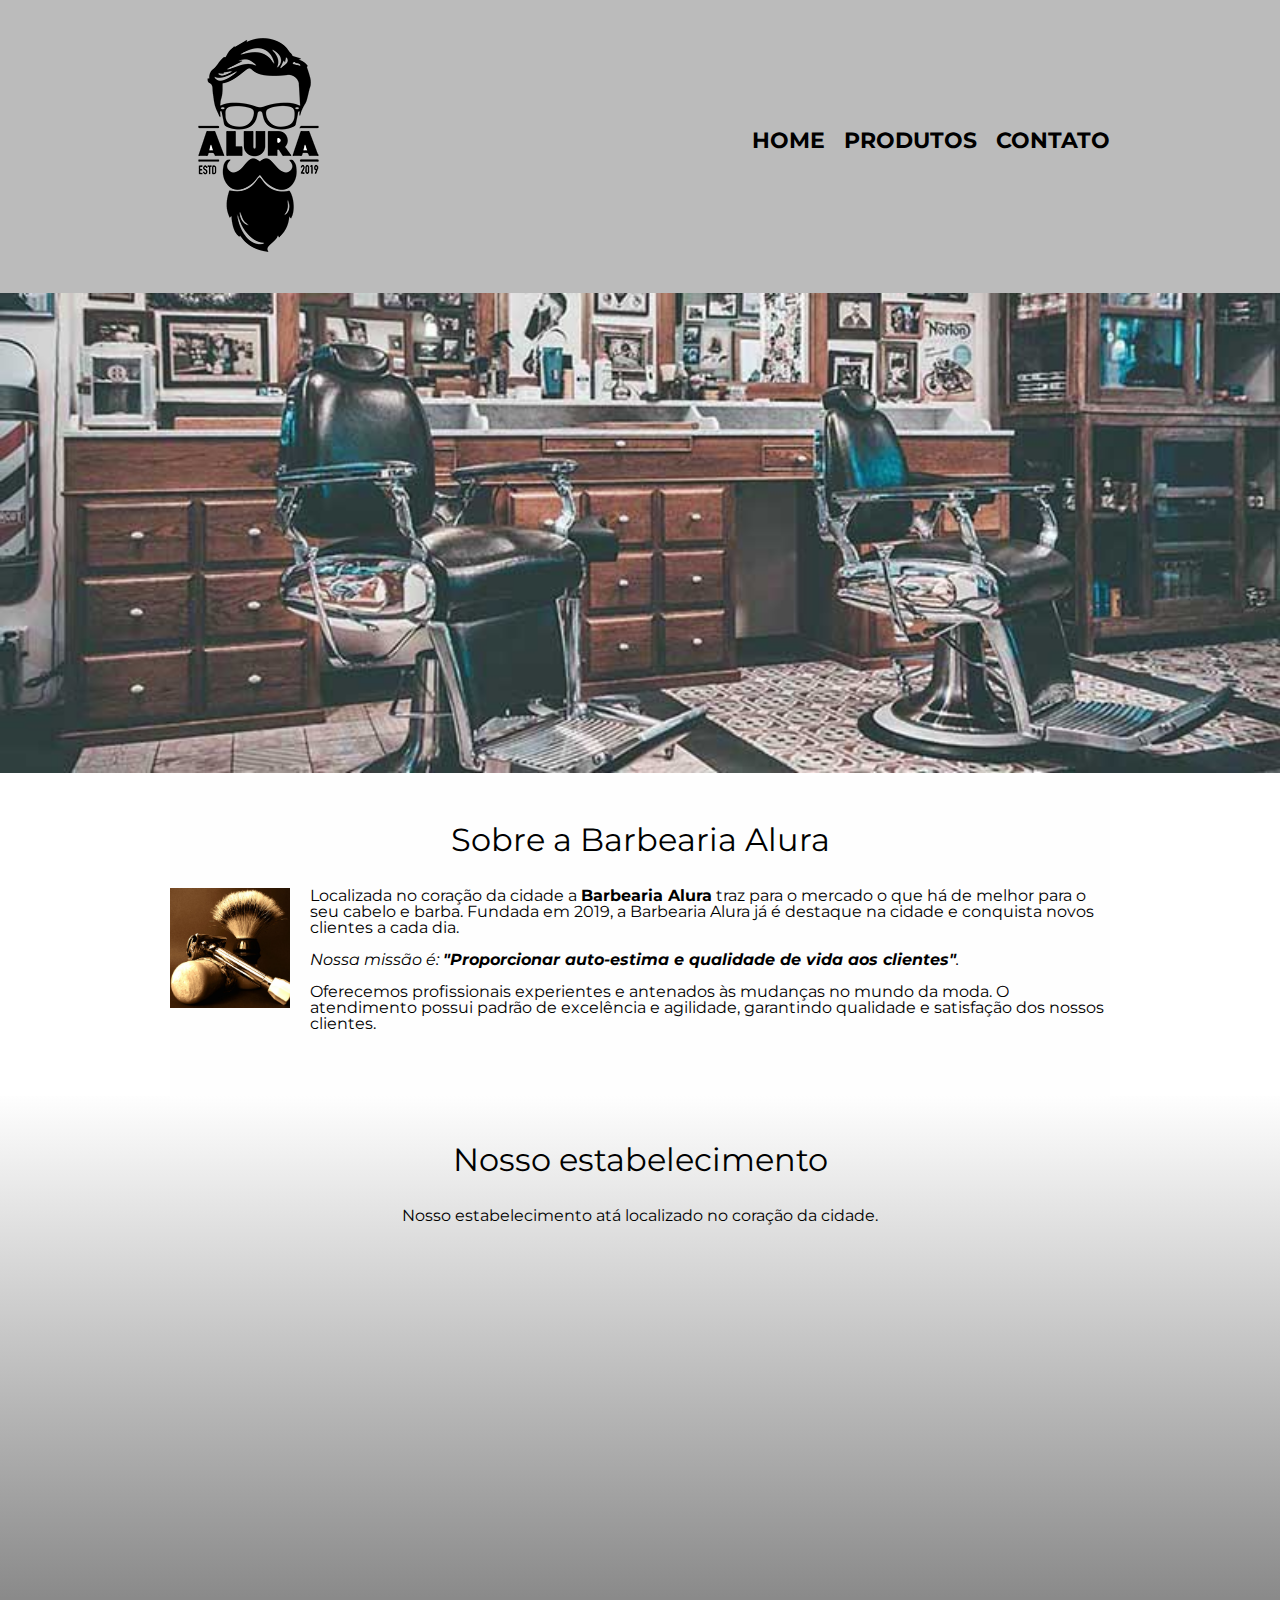
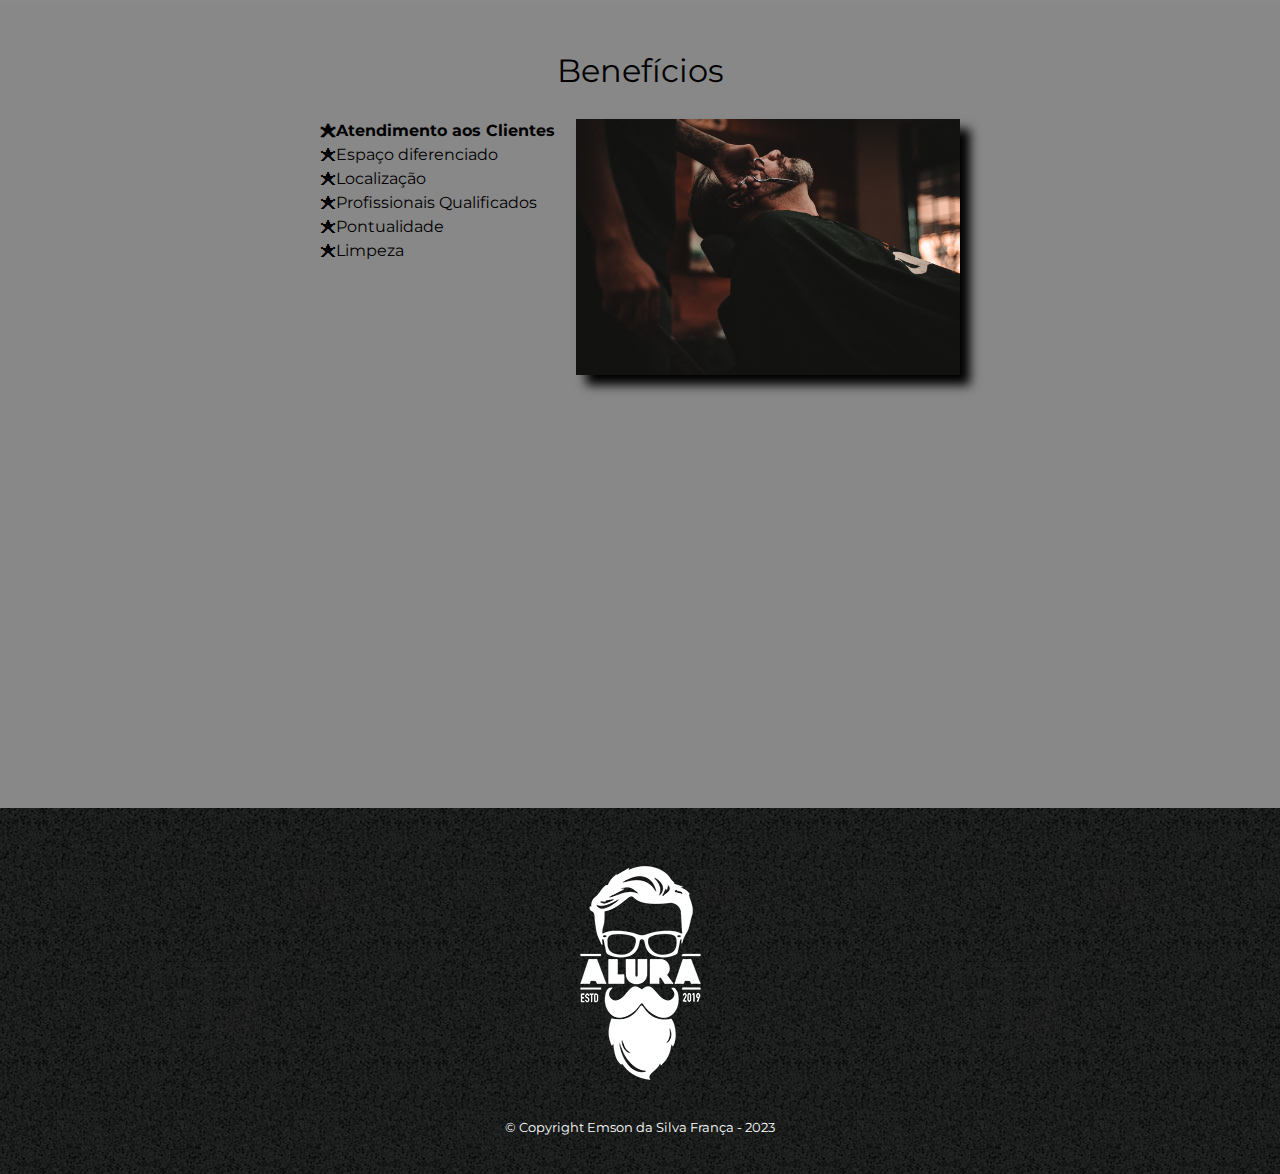
<file: index.html>
<!DOCTYPE html>
<html lang="pt-br">
	<head>
		<meta charset="UTF-8">
		<meta name="viewport" content="width=device-width">
		<title>Barbearia Alura</title>
		<link rel="stylesheet" href="./style/reset.css">
		<link rel="stylesheet" href="./style/style.css">
		<link rel="preconnect" href="https://fonts.googleapis.com">
<link rel="preconnect" href="https://fonts.gstatic.com" crossorigin>
<link href="https://fonts.googleapis.com/css2?family=Montserrat:wght@100;500&display=swap" rel="stylesheet">
	</head>

	<body>
		<header>
			<div class="caixa">
				<h1><img src="./imagens/logo.png"></h1>

				<nav>
					<ul>
						<li><a href="./index.html">Home</a></li>
						<li><a href="./html/produtos.html">Produtos</a></li>
						<li><a href="./html/contato.html">Contato</a></li>
					</ul>
				</nav>
			</div>
		</header>

		<img class="banner" src="./imagens/banner.jpg">

		<main>
			<section class="principal">
				<h2 class="titulo-principal">Sobre a Barbearia Alura</h2>

				<img class="utensilios" src="./imagens/utensilios.jpg" alt="utensilios de barbeiro">
				
				<p>Localizada no coração da cidade a <strong>Barbearia Alura</strong> traz para o mercado o que há de melhor para o seu cabelo e barba. Fundada em 2019, a Barbearia Alura já é destaque na cidade e conquista novos clientes a cada dia.</p>
				
				<p id="missao"><em>Nossa missão é: <strong>"Proporcionar auto-estima e qualidade de vida aos clientes"</strong>.</em></p>
				
				<p>Oferecemos profissionais experientes e antenados às mudanças no mundo da moda. O atendimento possui padrão de excelência e agilidade, garantindo qualidade e satisfação dos nossos clientes.</p>
			</section>

			<section class="mapa">

				<h3 class="titulo-principal">Nosso estabelecimento</h3>

				<p>Nosso estabelecimento atá localizado no coração da cidade.</p>
				<div class="mapa-conteudo">
					<!-- mpas -> menu -> comprtilhar ou incorporar mapa -->
					<iframe  src="https://www.google.com/maps/embed?pb=!1m16!1m12!1m3!1d14625.795476360696!2d-46.64681767481189!3d-23.588229644604343!2m3!1f0!2f0!3f0!3m2!1i1024!2i768!4f13.1!2m1!1salura%20sao%20paulo!5e0!3m2!1spt-BR!2sbr!4v1681858776335!5m2!1spt-BR!2sbr" width="100%" height="300" style="border:0;" allowfullscreen="" loading="lazy" referrerpolicy="no-referrer-when-downgrade"></iframe>
				</div>
			</section>

			<section class="beneficios">
				<h3 class="titulo-principal">Benefícios</h3>
				
				<div class="conteudo-beneficios">
					<ul class="lista-beneficios">
						<li class="itens">Atendimento aos Clientes</li>
						<li class="itens">Espaço diferenciado</li>
						<li class="itens">Localização</li>
						<li class="itens">Profissionais Qualificados</li>
						<li class="itens">Pontualidade</li>
						<li class="itens">Limpeza</li>
					</ul><img src="./imagens/beneficios.jpg" class="imagem-beneficios">
				</div>

				
				
				<div class="video">
					<iframe width="100%" height="315" src="https://www.youtube.com/embed/wcVVXUV0YUY" frameborder="0" allow="accelerometer; autoplay; encrypted-media; gyroscope; picture-in-picture" allowfullscreen></iframe>
				</div>

			</section>
		</main>
		<footer>
			<img src="./imagens/logo-branco.png" alt="Logo da Barbearia Alura">
			<p class="copyright">&copy; Copyright Emson da Silva França - 2023</p>
		</footer>
	</body>
</html>
</file>
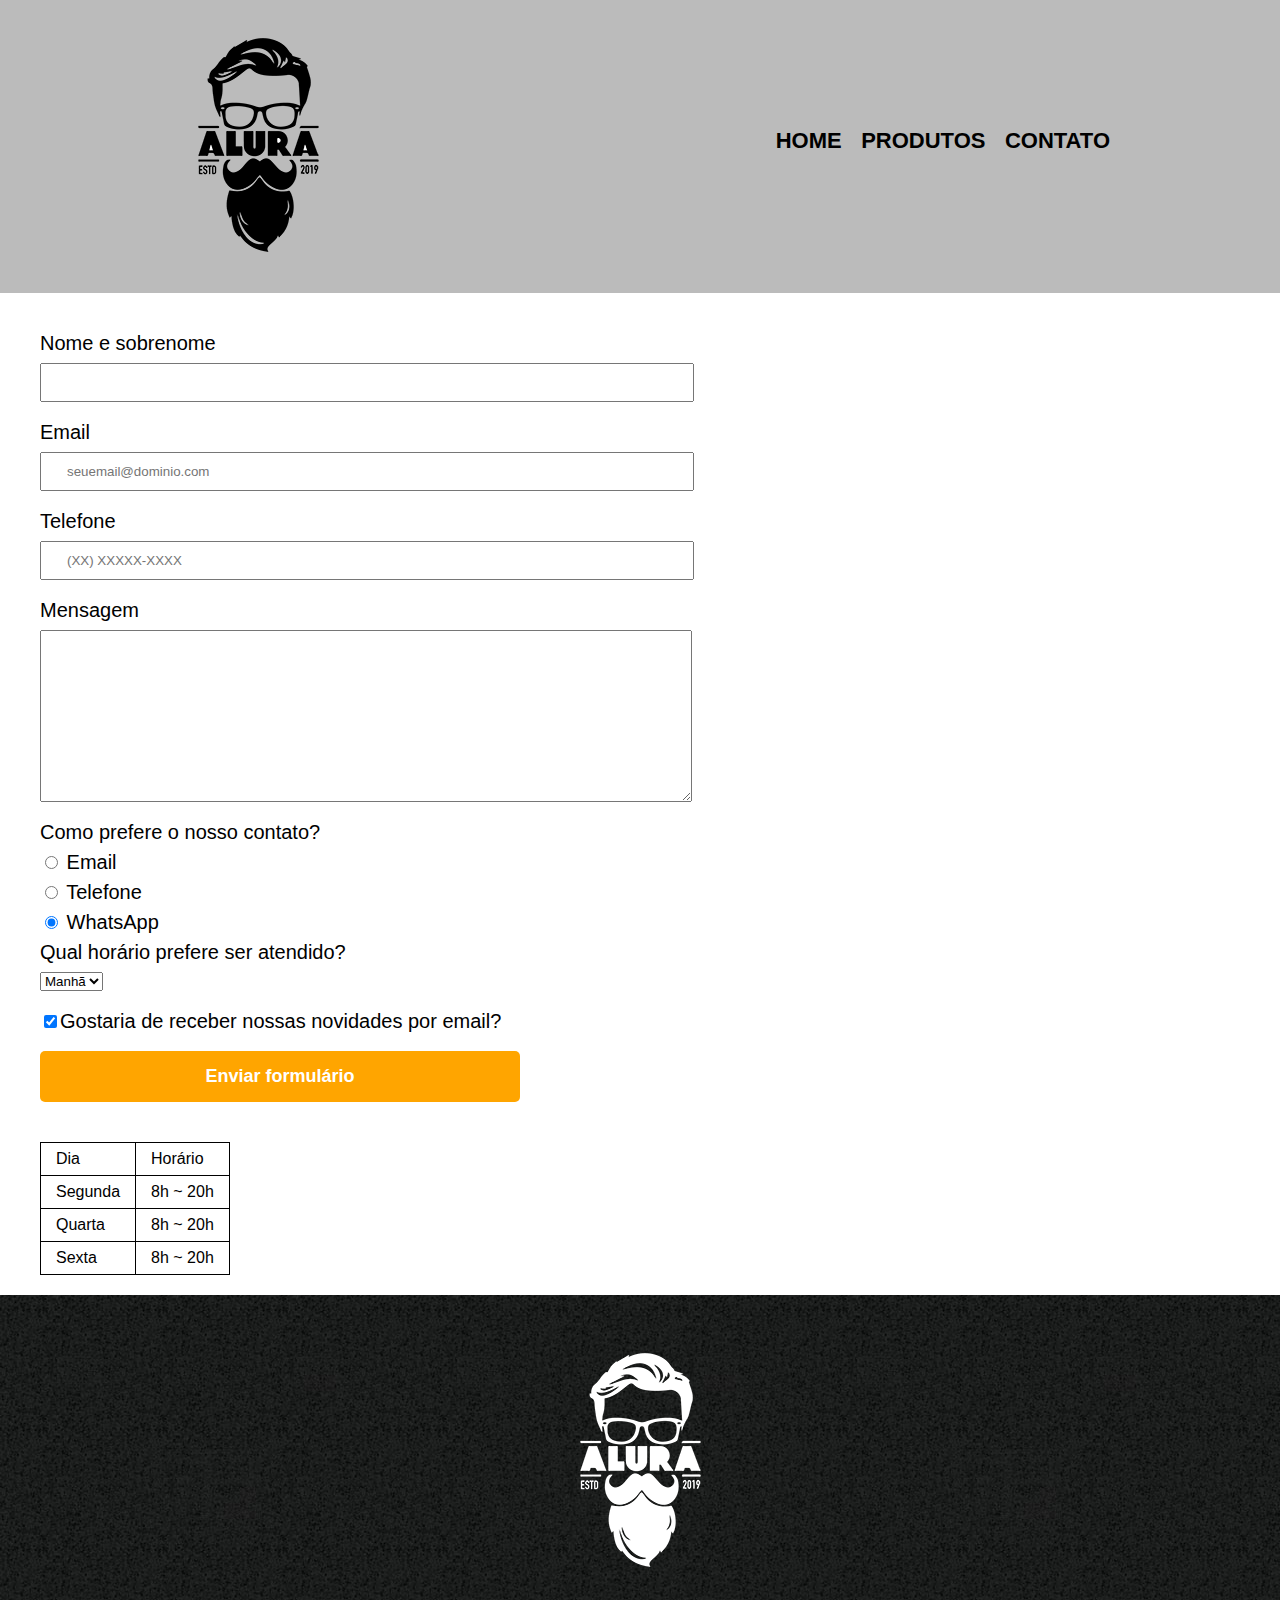
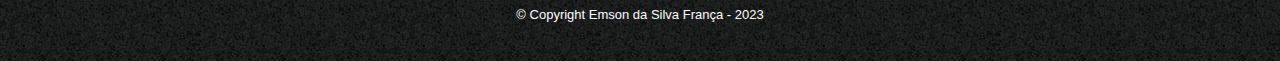
<file: html/contato.html>
<!DOCTYPE html>
<html>
	<head>
		<meta charset="UTF-8">
		<meta name="viewport" content="width=device-width">
		<title>Contato - Barbearia Alura</title>

		<link rel="stylesheet" href="../style/reset.css">
		<link rel="stylesheet" href="../style/style.css">
	</head>
	<body>
		<header>
			<div class="caixa">
				<h1><img src="../imagens/logo.png" alt="Logo da Barbearia Alura"></h1>

				<nav>
					<ul>
						<li><a href="../index.html">Home</a></li>
						<li><a href="../html/produtos.html">Produtos</a></li>
						<li><a href="../html/contato.html">Contato</a></li>
					</ul>
				</nav>
			</div>
		</header>

		<main>
			<form>
				<label for="nomesobrenome">Nome e sobrenome</label>
				<input type="text" id="nomesobrenome" class="input-padrao" required>

				<label for="email">Email</label>
				<input type="email" id="email" class="input-padrao" required placeholder="seuemail@dominio.com">

				<label for="telefone">Telefone</label>
				<input type="tel" id="telefone" class="input-padrao" required placeholder="(XX) XXXXX-XXXX">

				<label for="mensagem">Mensagem</label>
				<textarea cols="70" rows="10" id="mensagem" class="input-padrao" required></textarea>

				<fieldset>
					<legend>Como prefere o nosso contato?</legend>
					<label for="radio-email"><input type="radio" name="contato" value="email" id="radio-email"> Email</label>
					
					<label for="radio-telefone"><input type="radio" name="contato" value="telefone" id="radio-telefone"> Telefone</label>
					
					<label for="radio-whatsapp"><input type="radio" name="contato" value="whatsapp" id="radio-whatsapp" checked> WhatsApp</label>
				</fieldset>

				<fieldset>
					<legend>Qual horário prefere ser atendido?</legend>
					<select>
						<option>Manhã</option>
						<option>Tarde</option>
						<option>Noite</option>
					</select>
				</fieldset>

				<label class="checkbox"><input type="checkbox" checked>Gostaria de receber nossas novidades por email?</label>

				<input type="submit" value="Enviar formulário" class="enviar">
			</form>

			<table>
				<tr>
					<td>Dia</td>
					<td>Horário</td>
				</tr>
				<tr>
					<td>Segunda</td>
					<td>8h ~ 20h</td>
				</tr>
				<tr>
					<td>Quarta</td>
					<td>8h ~ 20h</td>
				</tr>
				<tr>
					<td>Sexta</td>
					<td>8h ~ 20h</td>
				</tr>
			</table>
		</main>

		<footer>
			<img src="../imagens/logo-branco.png" alt="Logo da Barbearia Alura">
			<p class="copyright">&copy; Copyright Emson da Silva França - 2023</p>
		</footer>
	</body>
</html>
</file>
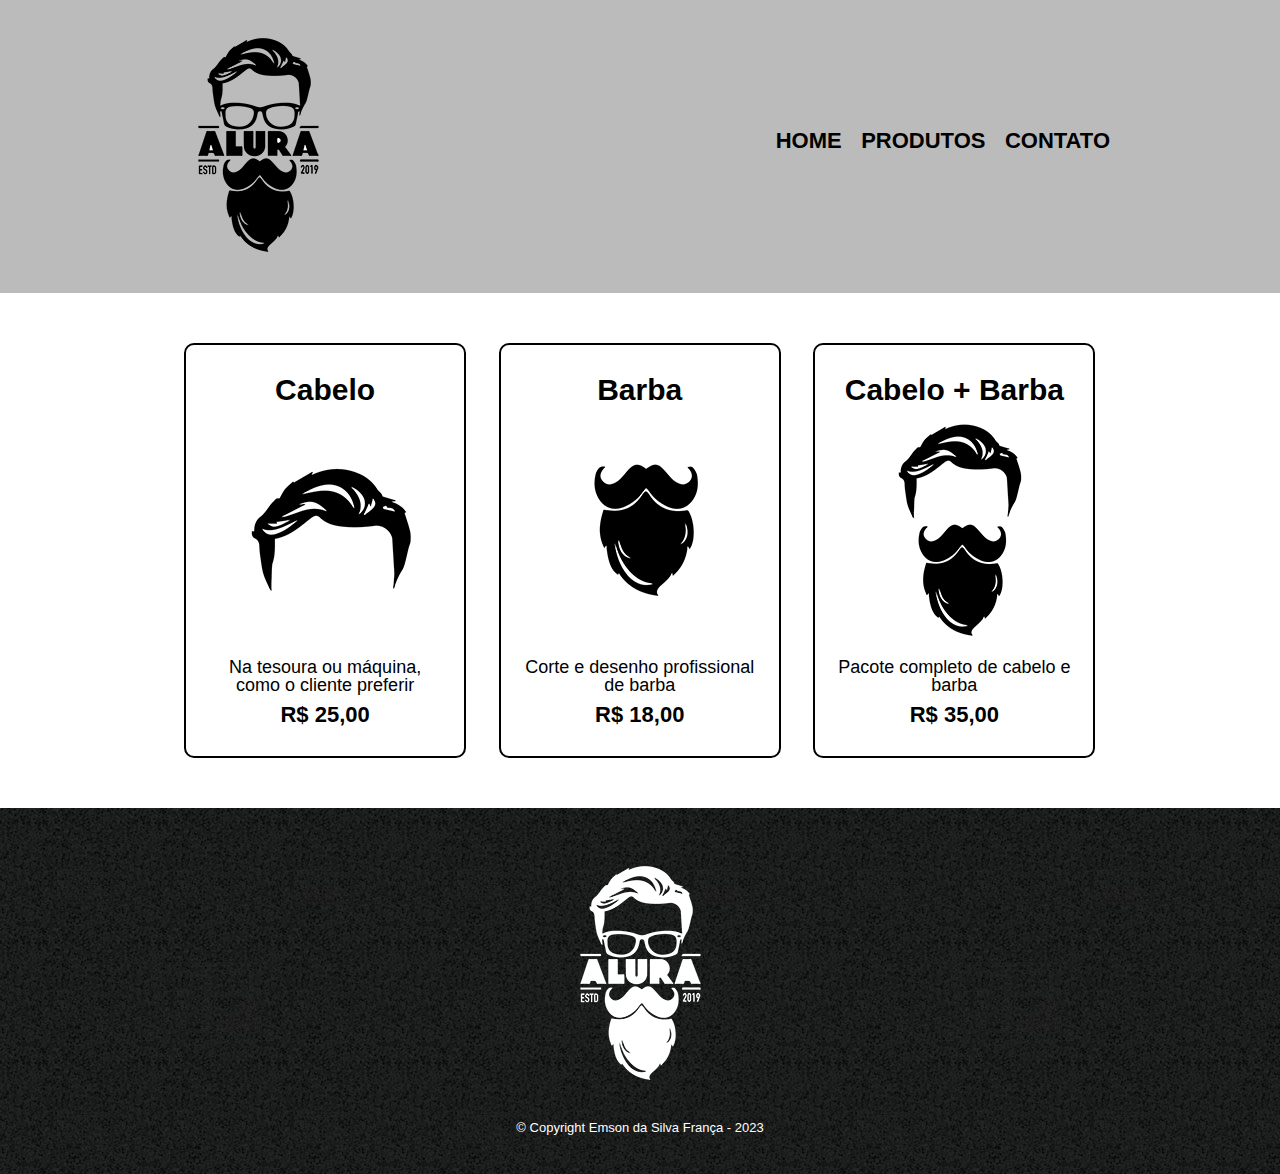
<file: html/produtos.html>
<!DOCTYPE html>
<html>
	<head>
		<meta charset="UTF-8">
		<meta name="viewport" content="width=device-width">
		<title>Produtos - Barbearia Alura</title>
		
		<link rel="stylesheet" href="../style/reset.css">
		<link rel="stylesheet" href="../style/style.css">
	</head>
	<body>
		<header>
			<div class="caixa">
				<h1><img src="../imagens/logo.png"></h1>

				<nav>
					<ul>
						<li><a href="../index.html">Home</a></li>
						<li><a href="../html/produtos.html">Produtos</a></li>
						<li><a href="../html/contato.html">Contato</a></li>
					</ul>
				</nav>
			</div>
		</header>

		<main>
			<ul class="produtos">
				<li>
					<h2>Cabelo</h2>
					<img src="../imagens/cabelo.jpg">
					<p class="produto-descricao">Na tesoura ou máquina, como o cliente preferir</p>
					<p class="produto-preco">R$ 25,00</p>
				</li>
				<li>
					<h2>Barba</h2>
					<img src="../imagens/barba.jpg">
					<p class="produto-descricao">Corte e desenho profissional de barba</p>
					<p class="produto-preco">R$ 18,00</p>
				</li>
				<li>
					<h2>Cabelo + Barba</h2>
					<img src="../imagens/cabelo+barba.jpg">
					<p class="produto-descricao">Pacote completo de cabelo e barba</p>
					<p class="produto-preco">R$ 35,00</p>
				</li>
			</ul>
		</main>

		<footer>
			<img src="../imagens/logo-branco.png">
			<p class="copyright">&copy; Copyright Emson da Silva França - 2023</p>
		</footer>
	</body>
</html>
</file>
<file: style/style.css>
body {
	font-family: 'Montserrat', sans-serif;
}
header {
	background: #BBBBBB;
	padding: 20px 0;
}

/* pagina de produtos */
.caixa {
	position: relative;
	width: 940px;
	margin: 0 auto;
}

nav {
	position: absolute;
	top: 110px;
	right: 0;
}

nav li {
	display: inline;
	margin: 0 0 0 15px;
}

nav a {
	text-transform: uppercase;
	color: #000000;
	font-weight: bold;
	font-size: 22px;
	text-decoration: none;
}

nav a:hover {
	color: #C78C19;
	text-decoration: underline;
}

.produtos {
	width: 940px;
	margin: 0 auto;
	padding: 50px 0;
}

.produtos li {
	display: inline-block;
	text-align: center;
	width: 30%;
	vertical-align: top;
	margin: 0 1.5%;
	padding: 30px 20px;
	box-sizing: border-box;
	border: 2px solid #000000;
	border-radius: 10px;
}

.produtos li:hover {
	border-color: #C78C19;
}

.produtos li:active {
	border-color: #088C19;	
}

.produtos li:hover h2 {
	font-size: 34px;
}

.produtos h2 {
	font-size: 30px;
	font-weight: bold;
}

.produto-descricao {
	font-size: 18px;
}

.produto-preco {
	font-size: 22px;
	font-weight: bold;
	margin-top: 10px;
}
/* pagina de contato */
/* main {
	
} */

form {
	margin: 40px;
}

form label, form legend {
	display:block;
	font-size: 20px;
	margin: 0 0 10px;
}

.input-padrao {
	display: block;
	margin: 0 0 20px;
	padding: 10px 25px;
	width: 50%;
}

.checkbox {
	margin: 20px 0;
}

.enviar {
	width:40%;
	padding: 15px 0;
	background: orange;
	color: white;
	font-weight: bold;
	font-size: 18px;
	border: none;
	border-radius: 5px;
	transition: 1s all;
	cursor: pointer;
}

.enviar:hover {
	background: darkorange;
	transform: scale(1.2);
}

table {
	margin: 20px 40px;
}

thead {
	background: #555555;
	color: white;
	font-weight: bold;
}

td, th {
	border: 1px solid #000000;
	padding: 8px 15px;
}

footer {
	text-align: center;
	background: url("../imagens/bg.jpg");
	padding: 40px 0;
}

.copyright {
	color: #FFFFFF;
	font-size: 13px;
	margin: 20px 0 0;
}
/* css da pagina inicial */
.banner {
	width: 100%;
}
/* exemploAqui
text-shadow: 2px 20px #ff0000 */
.titulo-principal {
	text-align: center;
	font-size: 2em;
	margin: 0 0 1em;
	clear: left;
}


.principal {
	padding: 3em 0;
	background: #fefefe;
	width: 940px;
	margin: 0 auto;
}
.principal p {
	margin: 0 0 1em;
}

.principal strong {
	font-weight: bold;
}

.principal em {
	font-style: italic;
}
.utensilios {
	width: 120px;
	float: left;
	margin: 0 20px 20px 0;
}

.mapa {
	padding: 3em 0;
	background: linear-gradient(#fefefe, #888888);
}
.mapa-conteudo {
	width: 940px;
	margin: 0 auto;
}

.mapa p {
	margin: 0 0 2em;
	text-align: center;
}

.beneficios {
	padding: 3em 0;
	background: #888888;
}
.conteudo-beneficios {
	width: 640px;
	margin: 0 auto;
}

.lista-beneficios {
	width: 40%;
	display: inline-block;
	vertical-align: top;
}

.itens {
	line-height: 1.5;
}
/* pega o primeiro (li) elemento da lista  */
.itens:first-child {
	font-weight: bold;
}

.itens::before{
	content: "🟊";
}
/* No arquivo style.css, quando o mouse passar em cima da imagem de benefícios, deixe-a um pouco opaca. Adicione uma transição para isso e também um sombreamento na imagem:(box-shadow */
.imagem-beneficios {
	width: 60%;
	opacity: 1;
	transition: 2s;
	box-shadow: 10px 10px 10px 0 #000000;
}
.imagem-beneficios:hover {
	opacity: 0.3;
}
.video {
	width: 560px;
	margin: 2em auto;
}

@media screen and (max-width: 480px){
	.caixa, .principal,.conteudo-beneficios, .mapa-conteudo, .video{
		width: auto;
	}
	h1 {
		text-align: center;
	}
	nav {
		position: static;
	}
	.lista-beneficios, .imagem-beneficios{
		width: 100%;
	}
	.produtos,.produto-descricao,.produto-preco{
		width: 100%;
		text-align: center;
	}
	.produtos li {
		box-sizing: content-box;
		
	}
	li > h2{
		font-size: 15px;
	}
	li > img {
		width: 100%;
	}
	form {
		margin: 15px;
	}
}

/* Seletor >, para acessar os filhos de determinado elemento. Por exemplo, para acessar todos os p dentro de main:
main > p {

} */

/* Seletor +, para acessar o primeiro irmão de determinado elemento. Por exemplo, para acessar o primeiro p após um img:
img + p{
	background: blue;
}*/

/* Seletor ~, para acessar todos os irmãos de determinado elemento. Por exemplo, para acessar todos os p após um img:
img ~ p{
	background: rgb(234, 255, 0);
}

/* Seletor not, para acessar os elementos, exceto algum. Por exemplo, para acessar todos os p dentro de main, exceto o p que tem id missao:
.principal p:not(#missao){
	background: #088C19;
} */
</file>
